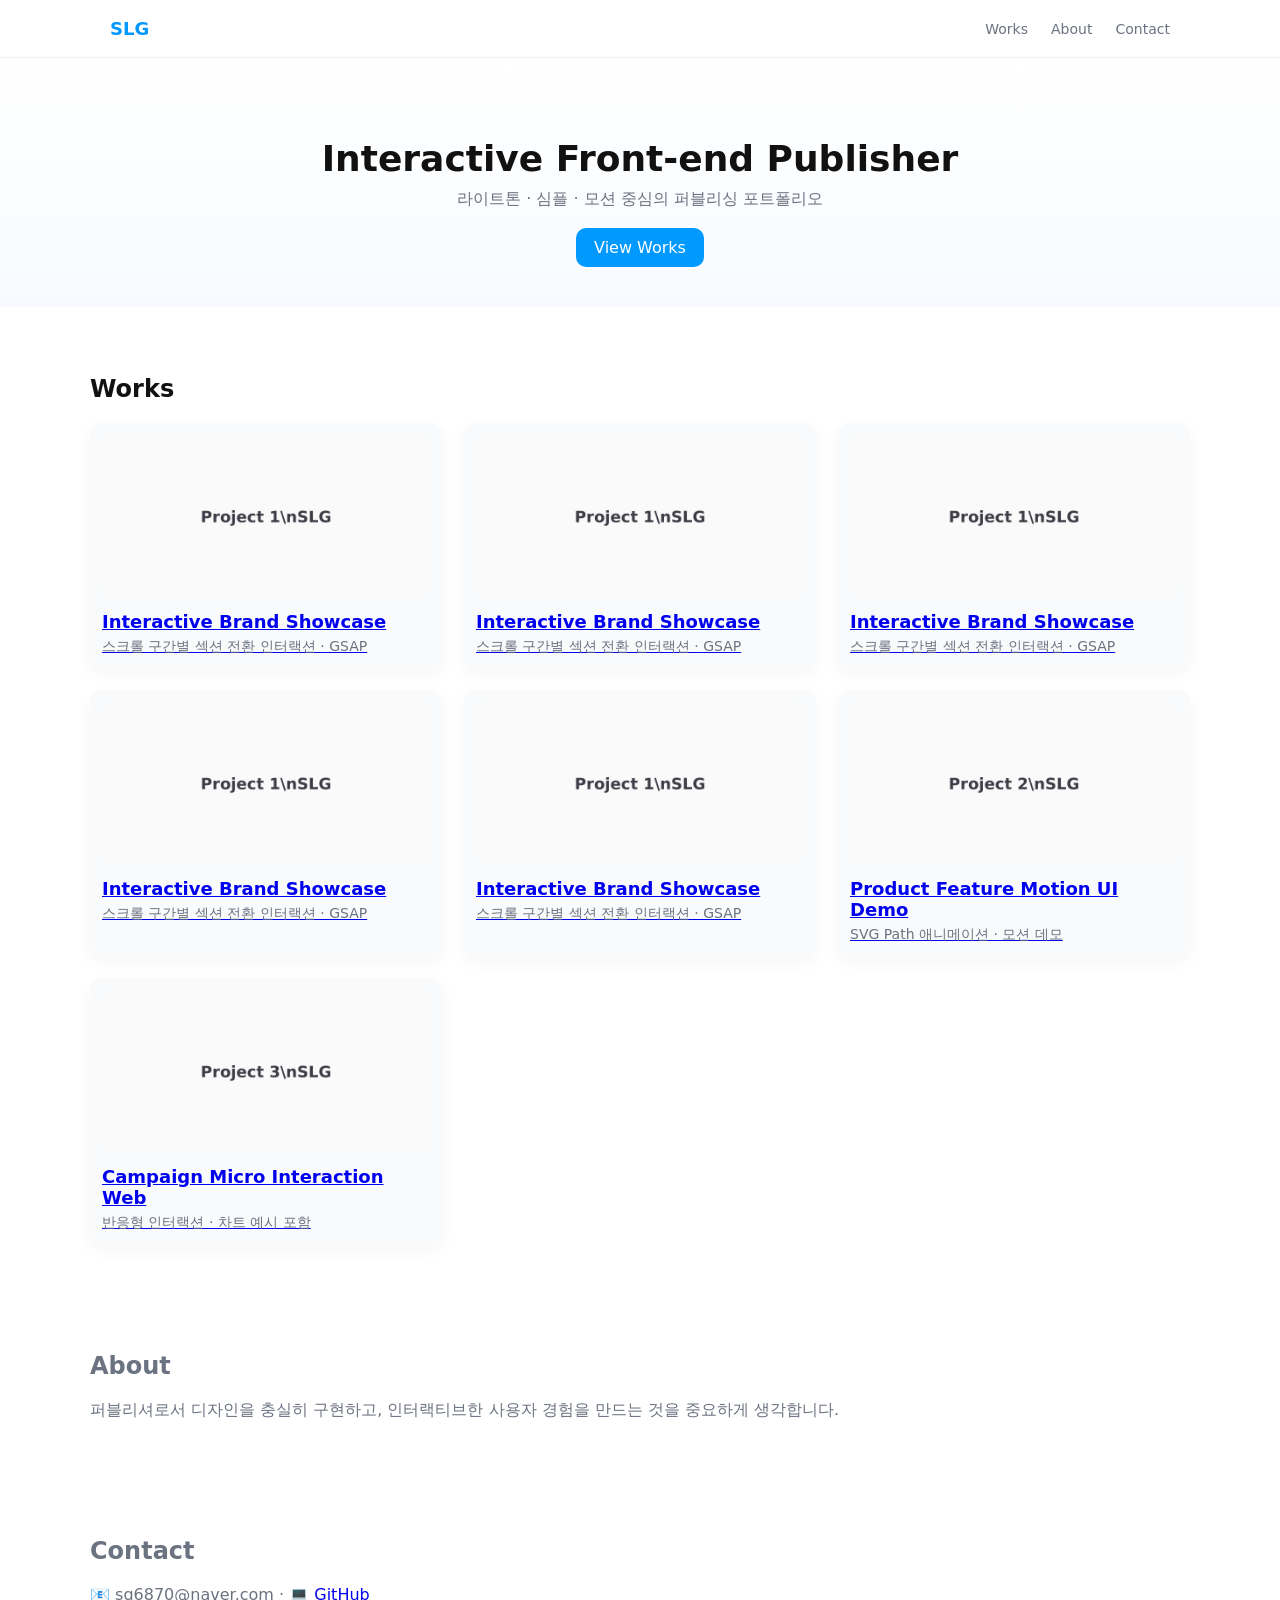
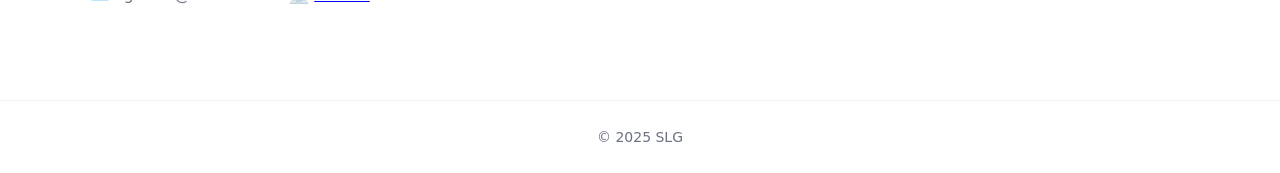
<file: index.html>
<!doctype html>
<html lang="ko">
<head>
  <meta charset="utf-8" />
  <meta name="viewport" content="width=device-width,initial-scale=1" />
  <title>SLG — Portfolio</title>
  <link rel="stylesheet" href="assets/css/style.css" />
</head>
<body>
  <header class="site-header">
    <div class="wrap">
      <a class="brand" href="/">SLG</a>
      <nav class="nav">
        <a href="#works">Works</a>
        <a href="#about">About</a>
        <a href="#contact">Contact</a>
      </nav>
    </div>
  </header>

  <main>
    <section class="hero">
      <div class="wrap">
        <h1 class="title">Interactive Front-end Publisher</h1>
        <p class="subtitle">라이트톤 · 심플 · 모션 중심의 퍼블리싱 포트폴리오</p>
        <a class="btn" href="#works">View Works</a>
      </div>
    </section>

    <section id="works" class="wrap works">
      <h2>Works</h2>
      <div class="grid">
        <article class="card">
          <a href="projects/project1/index.html">
            <img src="assets/img/thumb_project1.png" alt="Project 1 thumbnail" />
            <h3>Interactive Brand Showcase</h3>
            <p>스크롤 구간별 섹션 전환 인터랙션 · GSAP</p>
          </a>
        </article>
		<article class="card">
          <a href="projects/project1/index.html">
            <img src="assets/img/thumb_project1.png" alt="Project 1 thumbnail" />
            <h3>Interactive Brand Showcase</h3>
            <p>스크롤 구간별 섹션 전환 인터랙션 · GSAP</p>
          </a>
        </article>
		<article class="card">
          <a href="projects/project1/index.html">
            <img src="assets/img/thumb_project1.png" alt="Project 1 thumbnail" />
            <h3>Interactive Brand Showcase</h3>
            <p>스크롤 구간별 섹션 전환 인터랙션 · GSAP</p>
          </a>
        </article>
		<article class="card">
          <a href="projects/project1/index.html">
            <img src="assets/img/thumb_project1.png" alt="Project 1 thumbnail" />
            <h3>Interactive Brand Showcase</h3>
            <p>스크롤 구간별 섹션 전환 인터랙션 · GSAP</p>
          </a>
        </article>
		<article class="card">
          <a href="projects/project1/index.html">
            <img src="assets/img/thumb_project1.png" alt="Project 1 thumbnail" />
            <h3>Interactive Brand Showcase</h3>
            <p>스크롤 구간별 섹션 전환 인터랙션 · GSAP</p>
          </a>
        </article>

        <article class="card">
          <a href="projects/project2/index.html">
            <img src="assets/img/thumb_project2.png" alt="Project 2 thumbnail" />
            <h3>Product Feature Motion UI Demo</h3>
            <p>SVG Path 애니메이션 · 모션 데모</p>
          </a>
        </article>

        <article class="card">
          <a href="projects/project3/index.html">
            <img src="assets/img/thumb_project3.png" alt="Project 3 thumbnail" />
            <h3>Campaign Micro Interaction Web</h3>
            <p>반응형 인터랙션 · 차트 예시 포함</p>
          </a>
        </article>
      </div>
    </section>

    <section id="about" class="wrap about">
      <h2>About</h2>
      <p>퍼블리셔로서 디자인을 충실히 구현하고, 인터랙티브한 사용자 경험을 만드는 것을 중요하게 생각합니다.</p>
    </section>

    <section id="contact" class="wrap contact">
      <h2>Contact</h2>
      <p>📧 sg6870@naver.com · 💻 <a href="https://github.com/jangsg687050" target="_blank">GitHub</a></p>
    </section>
  </main>

  <footer class="footer">
    <div class="wrap">© 2025 SLG</div>
  </footer>

  <script src="assets/js/main.js"></script>
</body>
</html>
</file>
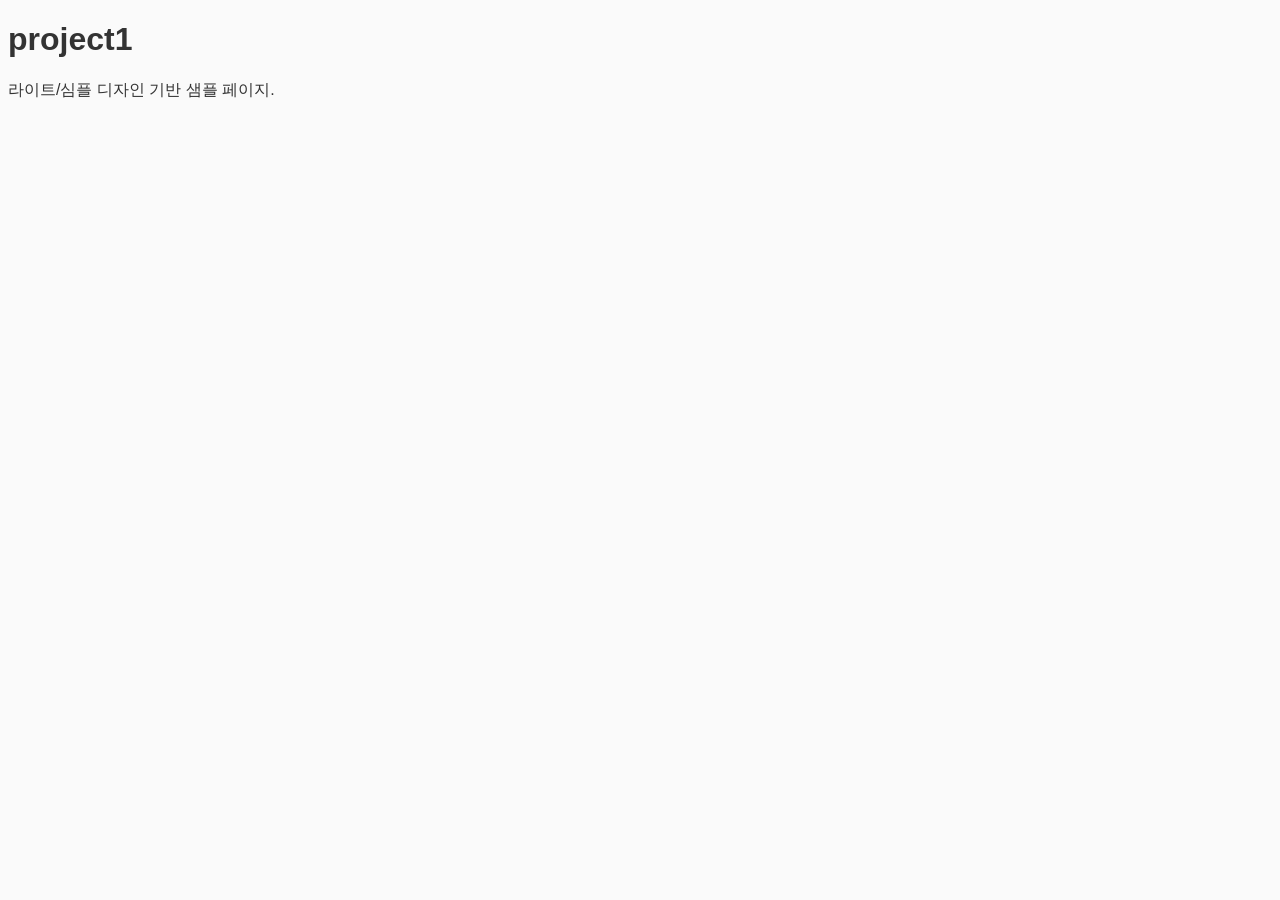
<file: project1/index.html>
<!DOCTYPE html><html><head><meta charset='UTF-8'><title>project1</title></head><body style='font-family:sans-serif;color:#333;background:#fafafa;'><h1>project1</h1><p>라이트/심플 디자인 기반 샘플 페이지.</p></body></html>
</file>
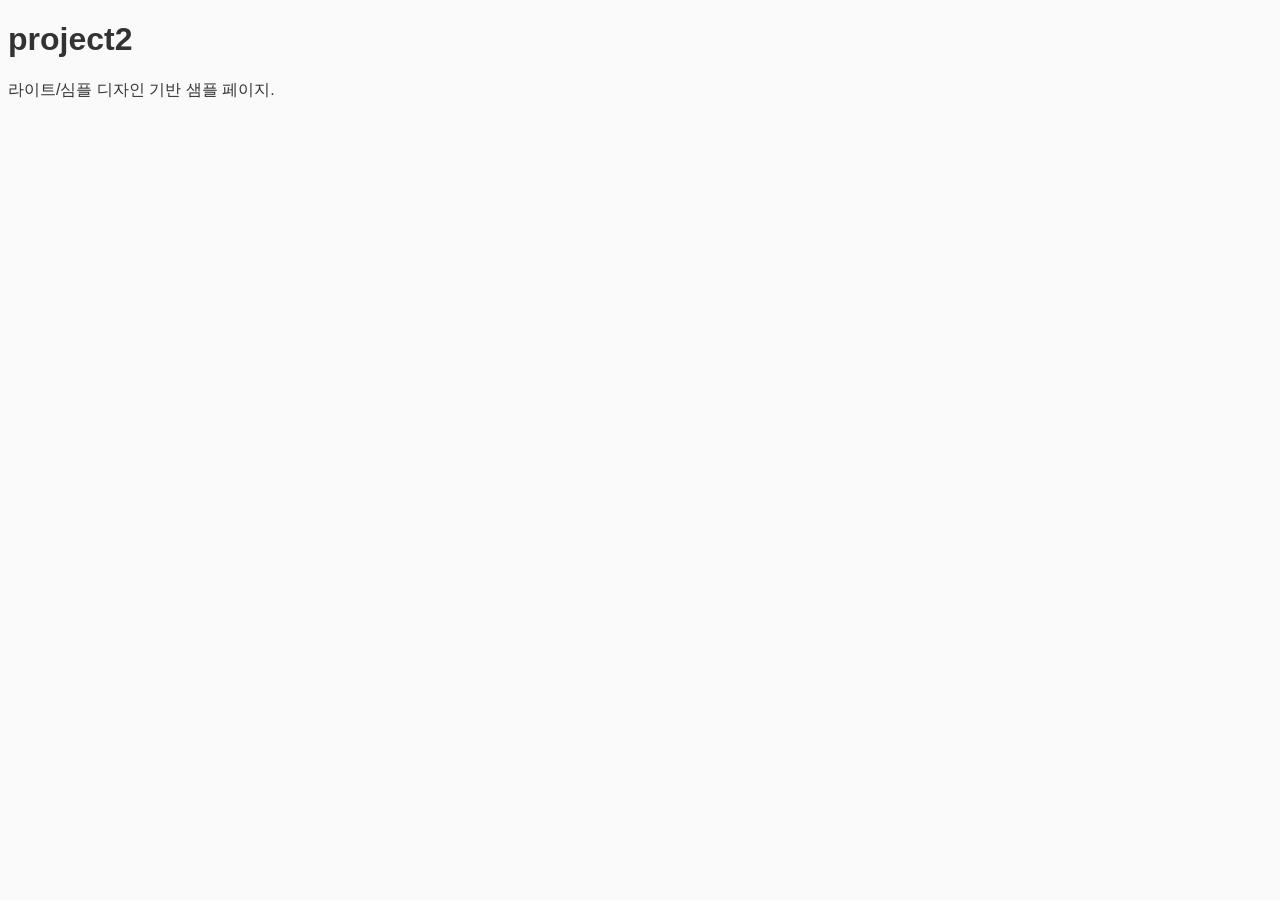
<file: project2/index.html>
<!DOCTYPE html><html><head><meta charset='UTF-8'><title>project2</title></head><body style='font-family:sans-serif;color:#333;background:#fafafa;'><h1>project2</h1><p>라이트/심플 디자인 기반 샘플 페이지.</p></body></html>
</file>
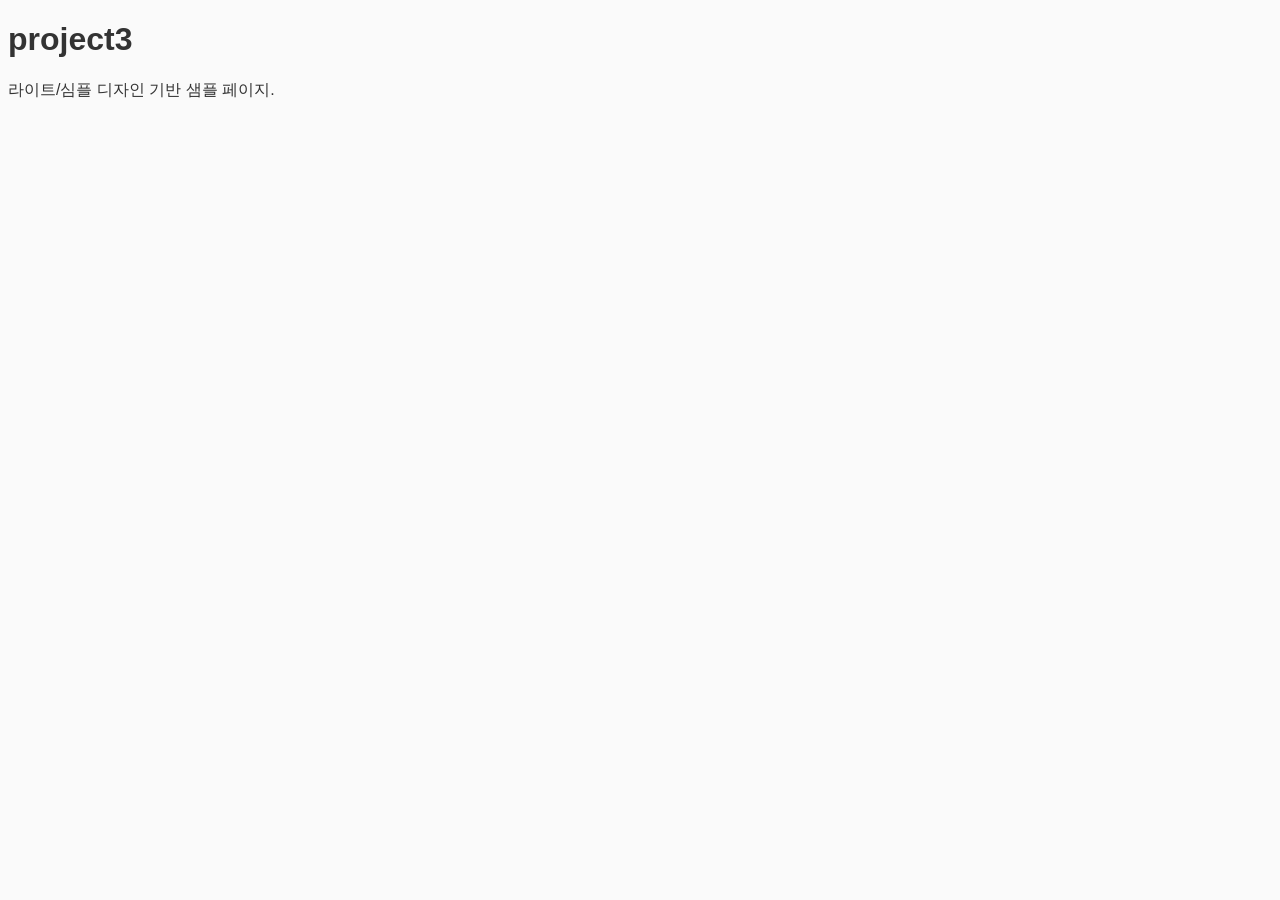
<file: project3/index.html>
<!DOCTYPE html><html><head><meta charset='UTF-8'><title>project3</title></head><body style='font-family:sans-serif;color:#333;background:#fafafa;'><h1>project3</h1><p>라이트/심플 디자인 기반 샘플 페이지.</p></body></html>
</file>
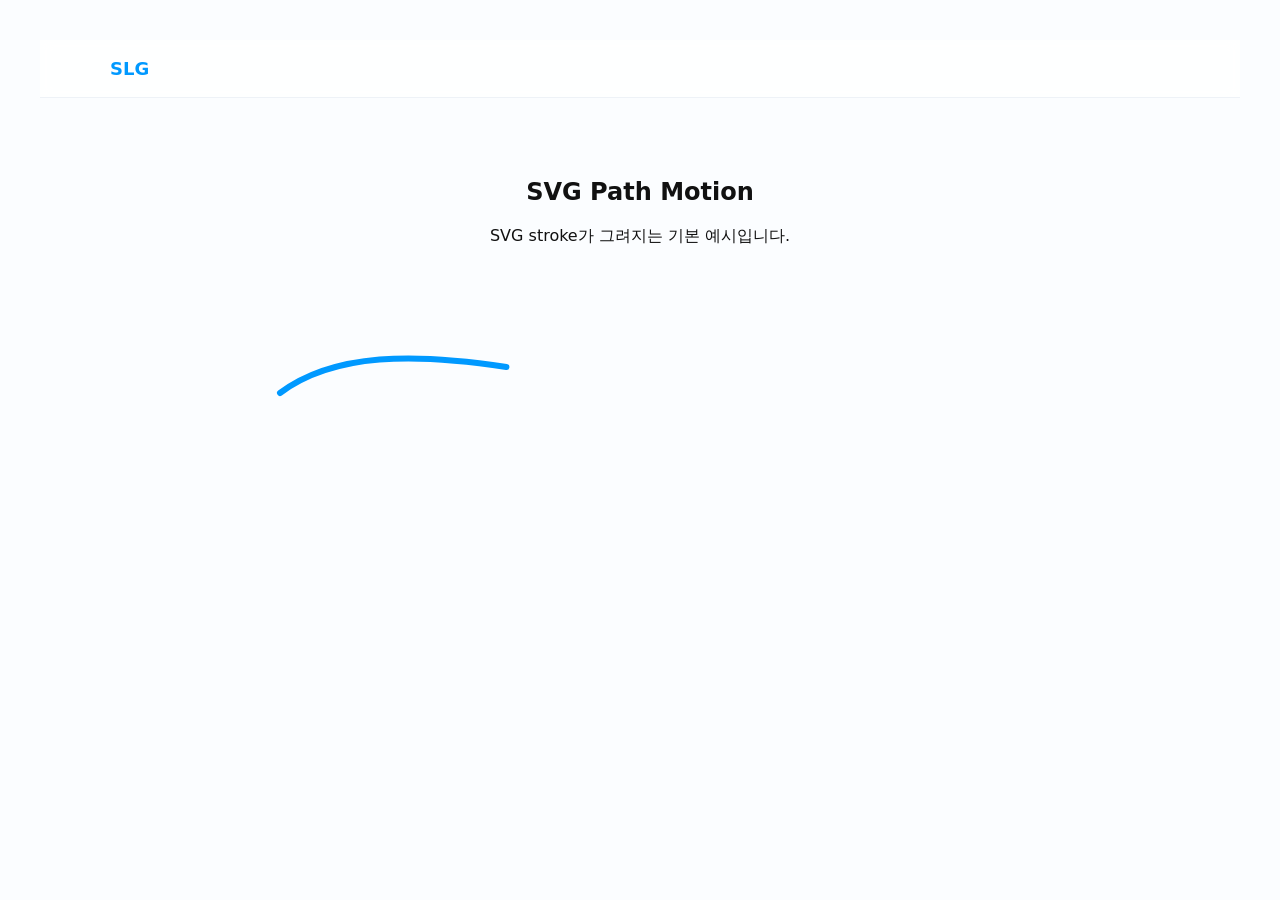
<file: projects/project2/index.html>
<!doctype html>
<html lang="ko">
<head>
<meta charset="utf-8"/><meta name="viewport" content="width=device-width,initial-scale=1"/>
<title>SVG Motion Gallery</title>
<link rel="stylesheet" href="../../assets/css/style.css"/>
<style>body{padding:40px;background:#fbfdff} svg{display:block;margin:0 auto}</style>
</head>
<body>
<header class="site-header"><div class="wrap"><a class="brand" href="../../">SLG</a></div></header>
<main>
  <section style="text-align:center;padding:60px 20px;">
    <h2>SVG Path Motion</h2>
    <p>SVG stroke가 그려지는 기본 예시입니다.</p>
    <svg id="svg" width="800" height="260" viewBox="0 0 800 260" xmlns="http://www.w3.org/2000/svg">
      <path id="mypath" d="M40 130 C200 10, 600 250, 760 130" stroke="#0099FF" stroke-width="6" fill="none" stroke-linecap="round"/>
    </svg>
  </section>
</main>
<script>
const path = document.getElementById('mypath');
const length = path.getTotalLength();
path.style.strokeDasharray = length;
path.style.strokeDashoffset = length;
let progress = 0;
function draw(){
  progress += 3;
  if(progress>length) progress = length;
  path.style.strokeDashoffset = length - progress;
  if(progress<length) requestAnimationFrame(draw);
}
draw();
</script>
</body>
</html>
</file>
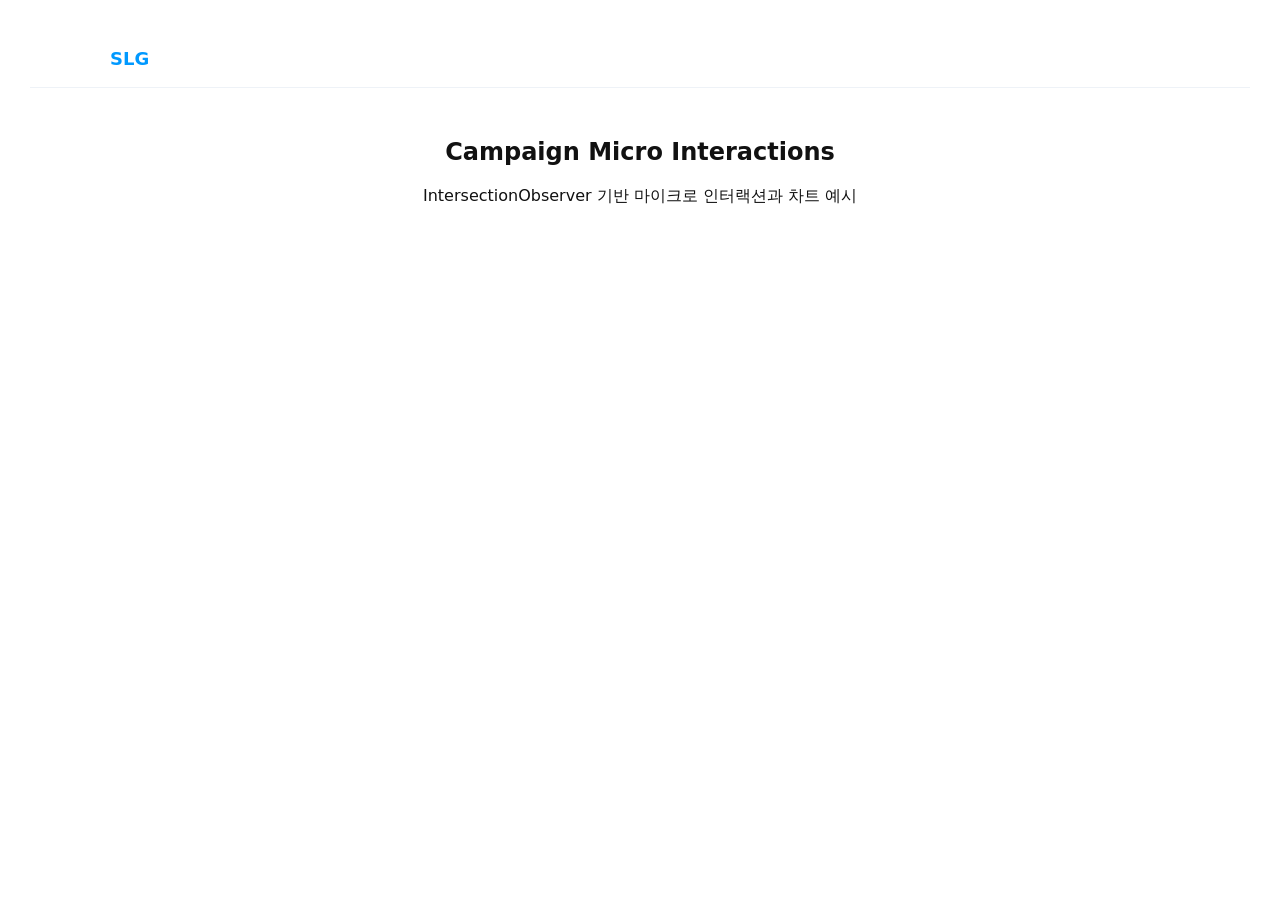
<file: projects/project3/index.html>
<!doctype html>
<html lang="ko">
<head>
<meta charset="utf-8"/><meta name="viewport" content="width=device-width,initial-scale=1"/>
<title>Campaign Micro Interaction Web</title>
<link rel="stylesheet" href="../../assets/css/style.css"/>
<style>body{padding:30px;background:#fff} #chart{width:90%;max-width:800px;margin:20px auto;height:360px;opacity:0.6;transition:opacity .4s}</style>
</head>
<body>
<header class="site-header"><div class="wrap"><a class="brand" href="../../">SLG</a></div></header>
<main>
  <section style="padding:30px 20px;text-align:center;">
    <h2>Campaign Micro Interactions</h2>
    <p>IntersectionObserver 기반 마이크로 인터랙션과 차트 예시</p>
    <div id="chart"></div>
  </section>
</main>
<script src="https://code.highcharts.com/highcharts.js"></script>
<script>
document.addEventListener('DOMContentLoaded', function(){
  Highcharts.chart('chart', {
    title: { text: '참여자 수 (샘플 데이터)' },
    xAxis: { categories: ['Mon','Tue','Wed','Thu','Fri','Sat','Sun'] },
    series: [{ name: '참여', data: [10, 15, 12, 20, 22, 18, 24] }]
  });

  const io = new IntersectionObserver((entries)=> {
    entries.forEach(e=>{
      if(e.isIntersecting) e.target.style.opacity=1;
      else e.target.style.opacity=0.4;
    });
  }, {threshold:0.5});
  io.observe(document.getElementById('chart'));
});
</script>
</body>
</html>
</file>
<file: assets/css/style.css>
:root{
  --bg:#ffffff;
  --muted:#6b7280;
  --accent:#0099FF;
  --card:#f8fafc;
}
*{box-sizing:border-box}
body{font-family:Inter, ui-sans-serif, system-ui, -apple-system, "Segoe UI", Roboto, "Helvetica Neue", Arial; margin:0; color:#111; background:var(--bg); -webkit-font-smoothing:antialiased;}
.wrap{max-width:1100px; margin:0 auto; padding:0 20px;}
.site-header{border-bottom:1px solid #eef2f7; background:rgba(255,255,255,0.8); position:sticky; top:0; backdrop-filter:blur(6px);}
.site-header .wrap{display:flex; align-items:center; justify-content:space-between; padding:18px 20px;}
.brand{font-weight:700; color:var(--accent); text-decoration:none; font-size:18px;}
.nav a{margin-left:18px; color:var(--muted); text-decoration:none; font-size:14px;}
.hero{padding:80px 0 40px; text-align:center; background:linear-gradient(180deg,#fff,#f7fbff);}
.title{font-size:36px; margin:0 0 10px;}
.subtitle{color:var(--muted); margin:0 0 18px;}
.btn{display:inline-block; background:var(--accent); color:white; padding:10px 18px; border-radius:10px; text-decoration:none;}
.works{padding:48px 0;}
.grid{display:grid; grid-template-columns:repeat(auto-fit,minmax(260px,1fr)); gap:22px; margin-top:20px;}
.card{background:var(--card); border-radius:12px; padding:12px; box-shadow:0 6px 18px rgba(15,23,42,0.04); transition:transform .25s, box-shadow .25s;}
.card img{width:100%; height:160px; object-fit:cover; border-radius:8px;}
.card h3{margin:12px 0 6px; font-size:18px;}
.card p{margin:0; color:var(--muted); font-size:14px;}
.card:hover{transform:translateY(-6px); box-shadow:0 12px 30px rgba(15,23,42,0.06);}
.about, .contact{padding:40px 0; color:var(--muted);}
.footer{padding:28px 0; text-align:center; color:var(--muted); font-size:14px; border-top:1px solid #eef2f7; margin-top:40px;}
@media(max-width:640px){
  .title{font-size:28px;}
  .card img{height:140px;}
}
</file>
